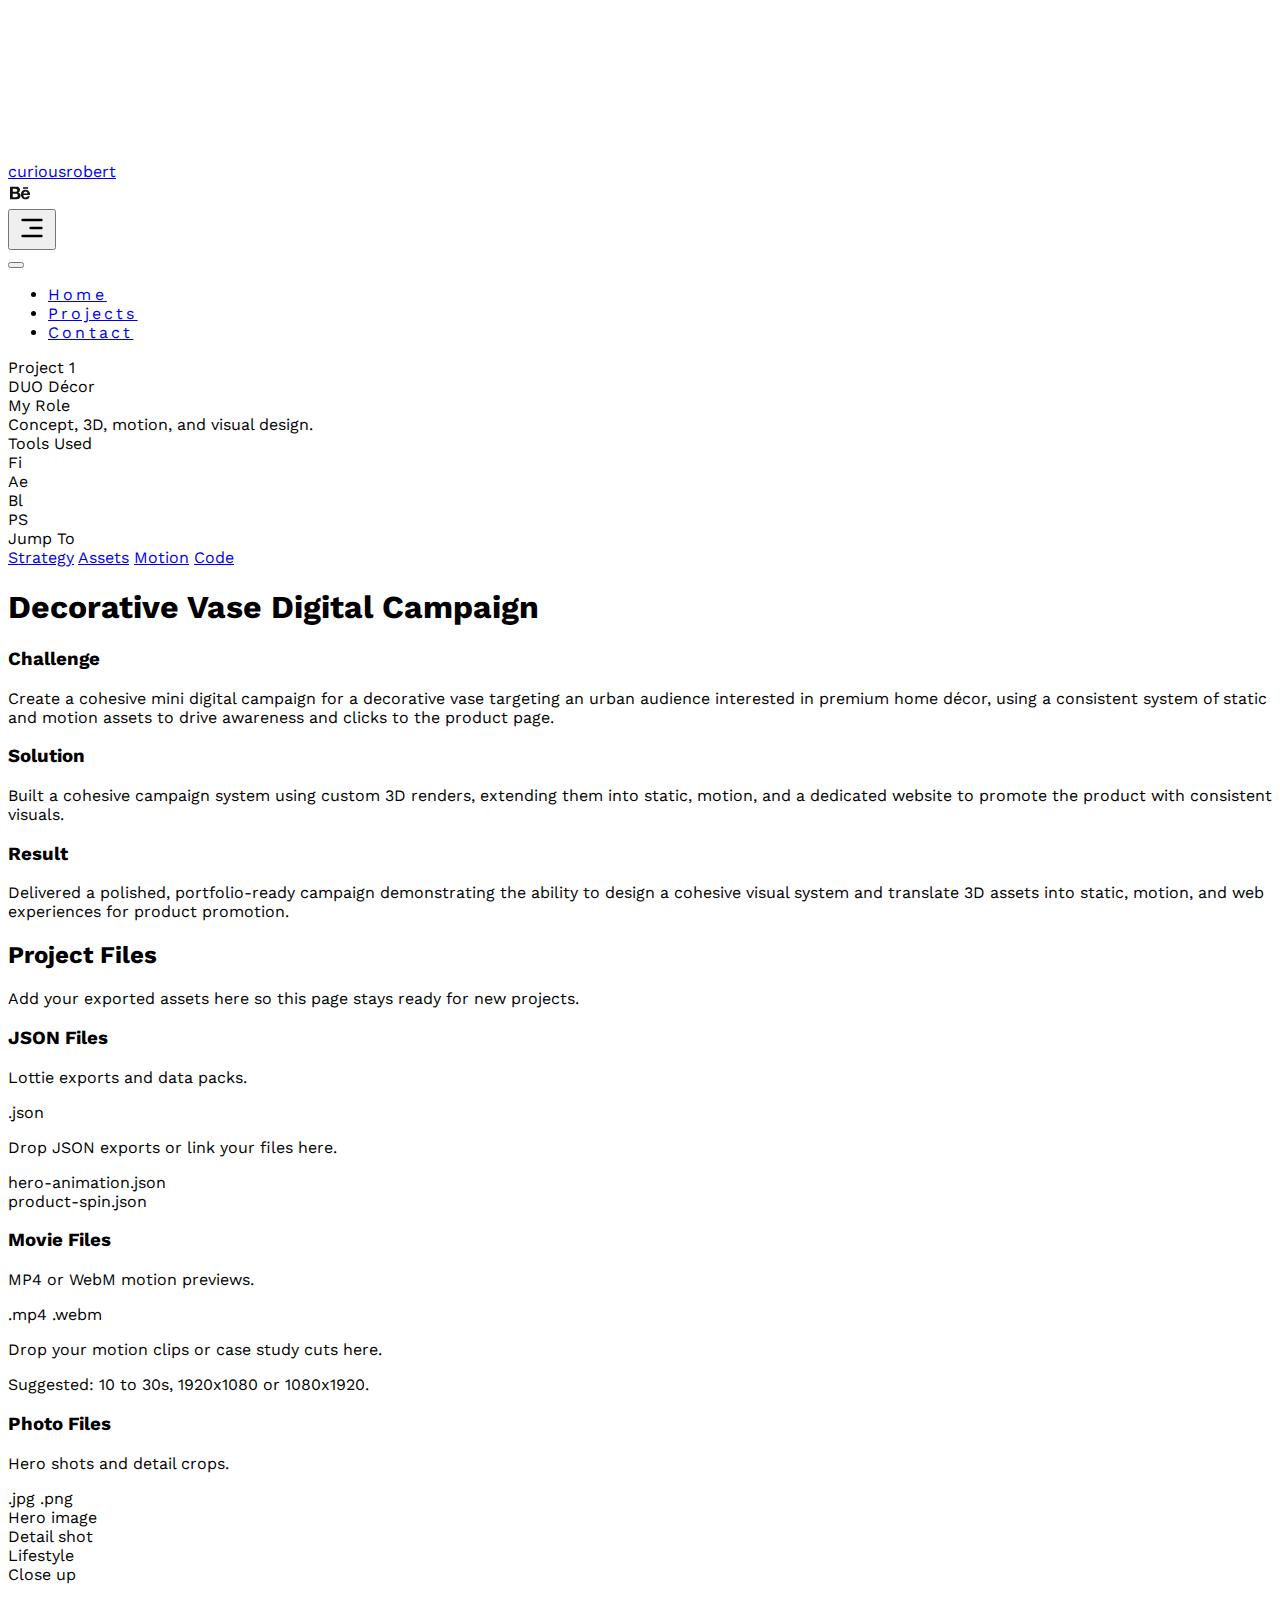
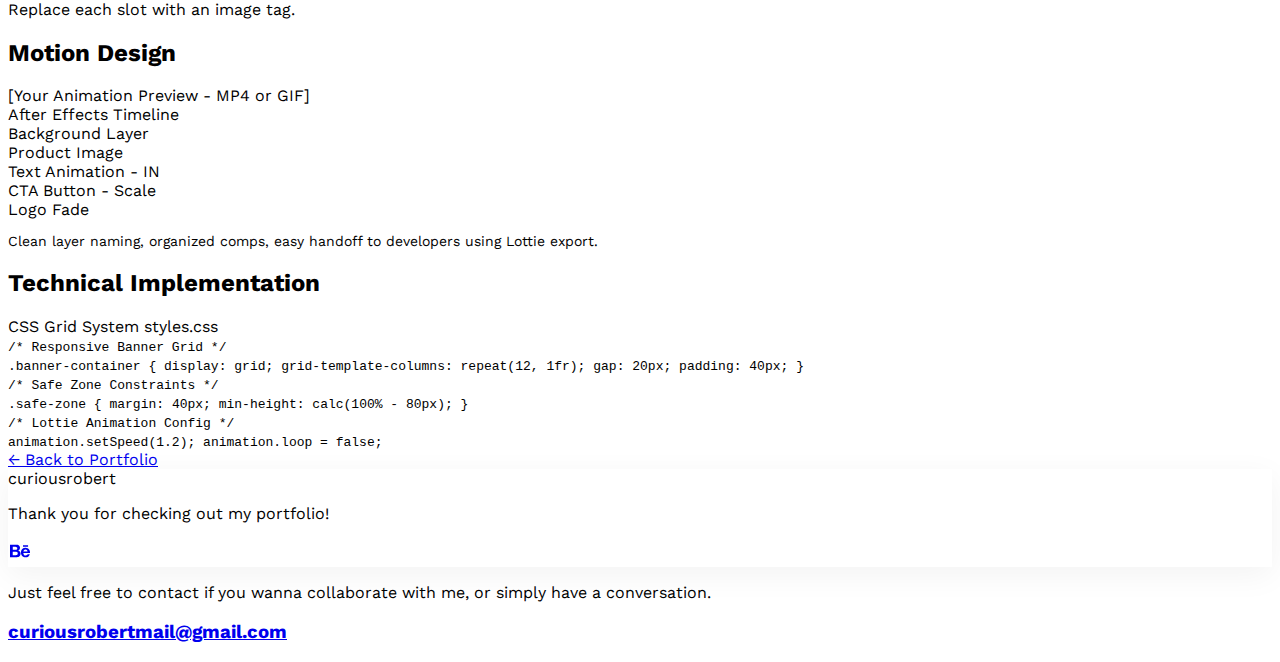
<file: project_1/index.html>
<!doctype html>
<html lang="en">

<head>
  <title>Project Portfolio | curiousrobert</title>
  <!-- Required meta tags -->
  <meta charset="utf-8" />
  <meta name="viewport" content="width=device-width, initial-scale=1, shrink-to-fit=no" />

  <!-- fonts -->
  <link rel="preconnect" href="https://fonts.googleapis.com">
  <link rel="preconnect" href="https://fonts.gstatic.com" crossorigin>
  <link href="https://fonts.googleapis.com/css2?family=Work+Sans:ital,wght@0,100..900;1,100..900&family=Inter:wght@400;600;700;800;900&display=swap"
    rel="stylesheet">

  <!-- Bootstrap CSS v5.2.1 -->
  <link href="https://cdn.jsdelivr.net/npm/bootstrap@5.3.2/dist/css/bootstrap.min.css" rel="stylesheet"
    integrity="sha384-T3c6CoIi6uLrA9TneNEoa7RxnatzjcDSCmG1MXxSR1GAsXEV/Dwwykc2MPK8M2HN" crossorigin="anonymous" />

  <!--style sheet-->
  <link rel="stylesheet" href="../css/style.css">
</head>

<body class="project-page">
  <!--svg icons-->
  <svg>
    <symbol id="behance" viewBox="0 0 24 24">
      <path fill="currentColor"
        d="M20.07 6.35H15v1.41h5.09ZM19 16.05a2.23 2.23 0 0 1-1.3.37a2.23 2.23 0 0 1-1.7-.54a2.49 2.49 0 0 1-.62-1.76H22a6.47 6.47 0 0 0-.17-2a5.08 5.08 0 0 0-.8-1.73a4.17 4.17 0 0 0-1.42-1.21a4.37 4.37 0 0 0-2-.45a4.88 4.88 0 0 0-1.9.37a4.51 4.51 0 0 0-1.47 1a4.4 4.4 0 0 0-.95 1.52a5.4 5.4 0 0 0-.33 1.91a5.52 5.52 0 0 0 .32 1.94a4.46 4.46 0 0 0 .88 1.53a4 4 0 0 0 1.46 1a5.2 5.2 0 0 0 1.94.34a4.77 4.77 0 0 0 2.64-.7a4.21 4.21 0 0 0 1.63-2.35h-2.21a1.54 1.54 0 0 1-.62.76m-3.43-4.12a1.87 1.87 0 0 1 1-1.14a2.28 2.28 0 0 1 1-.2a1.73 1.73 0 0 1 1.36.49a2.91 2.91 0 0 1 .63 1.45h-4.15a3 3 0 0 1 .11-.6Zm-5.29-.48a3.06 3.06 0 0 0 1.28-1a2.72 2.72 0 0 0 .43-1.58a3.28 3.28 0 0 0-.29-1.48a2.4 2.4 0 0 0-.82-1a3.24 3.24 0 0 0-1.27-.52a7.54 7.54 0 0 0-1.64-.16H2v12.58h6.1a6.55 6.55 0 0 0 1.65-.21a4.55 4.55 0 0 0 1.43-.65a3.13 3.13 0 0 0 1-1.14a3.41 3.41 0 0 0 .37-1.65a3.47 3.47 0 0 0-.57-2a3 3 0 0 0-1.75-1.19ZM4.77 7.86h2.59a4.17 4.17 0 0 1 .71.06a1.64 1.64 0 0 1 .61.22a1.05 1.05 0 0 1 .42.44a1.42 1.42 0 0 1 .16.72a1.36 1.36 0 0 1-.47 1.15a2 2 0 0 1-1.22.35h-2.8Zm4.84 7.44a1.28 1.28 0 0 1-.45.5a2 2 0 0 1-.65.26a3.33 3.33 0 0 1-.78.08h-3v-3.45h3a2.4 2.4 0 0 1 1.45.41a1.65 1.65 0 0 1 .54 1.39a1.77 1.77 0 0 1-.11.81" />
    </symbol>
    <symbol id="menu" viewBox="0 0 24 24">
      <path fill="black"
        d="M4 6a1 1 0 0 1 1-1h14a1 1 0 1 1 0 2H5a1 1 0 0 1-1-1m0 12a1 1 0 0 1 1-1h14a1 1 0 1 1 0 2H5a1 1 0 0 1-1-1m7-7a1 1 0 1 0 0 2h8a1 1 0 1 0 0-2z" />
    </symbol>
  </svg>

  <header id="top" class="position-sticky top-0 start-0" style="z-index:10;">
    <nav class="navbar bg-white fixed-top">
      <div class="container-fluid">
        <div class="d-flex align-items-center g-4">
          <a class="navbar-brand d-flex" href="../">
            <span class="fw-bold text-uppercase">curiousrobert</span>
          </a>
          <div class="icon px-5">
            <a href="https://www.behance.net/curiousrobert" class="text-decoration-none" target="_blank" rel="noopener">
              <svg class="behance" width="24" height="24">
                <use xlink:href="#behance"></use>
              </svg>
            </a>
          </div>
        </div>
        <button class="navbar-toggler border-0" type="button" data-bs-toggle="offcanvas"
          data-bs-target="#offcanvasNavbar" aria-controls="offcanvasNavbar">
          <span class="navabar-toggler-icon">
            <svg class="text-primary menu" width="32" height="32">
              <use xlink:href="#menu"></use>
            </svg>
          </span>
        </button>
        <div class="offcanvas offcanvas-end text-white bg-black" tabindex="-1" id="offcanvasNavbar" aria-labelledby="offcanvasNavbarLabel">
          <div class="offcanvas-header">
            <button type="button" class="btn-close btn-close-white ms-3" data-bs-dismiss="offcanvas"
              aria-label="Close"></button>
          </div>
          <div class="offcanvas-body">
            <ul class="navbar-nav flex-grow-1 p-4">
              <li class="nav-item">
                <a class="nav-link text-uppercase ls-4 text-white" aria-current="page" href="../">Home</a>
              </li>
              <li class="nav-item">
                <a class="nav-link active text-uppercase ls-4 text-white" aria-current="page" href="./">Projects</a>
              </li>
              <li class="nav-item">
                <a class="nav-link text-uppercase ls-4 text-white" aria-current="page" href="../#footer">Contact</a>
              </li>
            </ul>
          </div>
        </div>
      </div>
    </nav>
  </header>

  <section class="py-5 mt-5">
    <div class="container">
      <div class="row">
        <!-- Sticky Sidebar -->
        <aside class="col-lg-3 mb-4 mb-lg-0">
          <div class="project-sidebar">
            <div class="sidebar-section">
              <div class="sidebar-label">Project 1</div>
              <div class="client-name">DUO Décor</div>
            </div>

            <div class="sidebar-section">
              <div class="sidebar-label">My Role</div>
              <div class="role-text">Concept, 3D, motion, and visual design.</div>
            </div>

            <div class="sidebar-section">
              <div class="sidebar-label">Tools Used</div>
              <div class="tool-grid">
                <div class="tool-icon" title="Figma">Fi</div>
                <div class="tool-icon" title="After Effects">Ae</div>
                <div class="tool-icon" title="Blender">Bl</div>
                <div class="tool-icon" title="Photoshop">PS</div>
              </div>
            </div>

            <div class="sidebar-section">
              <div class="sidebar-label">Jump To</div>
              <nav class="sidebar-nav">
                <a href="#strategy" class="sidebar-nav-link">Strategy</a>
                <a href="#assets" class="sidebar-nav-link">Assets</a>
                <a href="#motion" class="sidebar-nav-link">Motion</a>
                <a href="#code" class="sidebar-nav-link">Code</a>
              </nav>
            </div>
          </div>
        </aside>

        <!-- Main Content -->
        <main class="col-lg-9">
          <!-- Section 1: Business Context -->
          <section id="strategy" class="mb-5 pb-5">
            <h1 class="display-2 fw-bold mb-4">Decorative Vase Digital Campaign</h1>
            
            <div class="tldr-box rounded-4">
              <div class="tldr-item">
                <h3>Challenge</h3>
                <p>Create a cohesive mini digital campaign for a decorative vase targeting an urban audience interested in premium home décor, using a consistent system of static and motion assets to drive awareness and clicks to the product page.</p>
              </div>
              <div class="tldr-item">
                <h3>Solution</h3>
                <p>Built a cohesive campaign system using custom 3D renders, extending them into static, motion, and a dedicated website to promote the product with consistent visuals.</p>
              </div>
              <div class="tldr-item">
                <h3>Result</h3>
                <p>Delivered a polished, portfolio-ready campaign demonstrating the ability to design a cohesive visual system and translate 3D assets into static, motion, and web experiences for product promotion.</p>
              </div>
            </div>
          </section>

          <!-- Section 2: Project Files -->
          <section id="assets" class="mb-5 pb-5">
            <h2 class="display-4 fw-bold mb-4">Project Files</h2>
            <p class="text-muted mb-4 asset-intro">
              Add your exported assets here so this page stays ready for new projects.
            </p>

            <div class="row g-4">
              <div class="col-lg-4">
                <div class="asset-card rounded-4">
                  <div class="asset-card-header">
                    <div>
                      <h3 class="asset-title">JSON Files</h3>
                      <p class="asset-subtitle">Lottie exports and data packs.</p>
                    </div>
                    <span class="asset-tag">.json</span>
                  </div>
                  <div class="asset-slot asset-slot--json">
                    <p class="asset-placeholder">Drop JSON exports or link your files here.</p>
                  </div>
                  <div class="asset-file-list">
                    <div class="asset-file">hero-animation.json</div>
                    <div class="asset-file">product-spin.json</div>
                  </div>
                </div>
              </div>

              <div class="col-lg-4">
                <div class="asset-card rounded-4">
                  <div class="asset-card-header">
                    <div>
                      <h3 class="asset-title">Movie Files</h3>
                      <p class="asset-subtitle">MP4 or WebM motion previews.</p>
                    </div>
                    <span class="asset-tag">.mp4 .webm</span>
                  </div>
                  <div class="asset-slot asset-slot--video">
                    <p class="asset-placeholder">Drop your motion clips or case study cuts here.</p>
                  </div>
                  <p class="asset-meta">Suggested: 10 to 30s, 1920x1080 or 1080x1920.</p>
                </div>
              </div>

              <div class="col-lg-4">
                <div class="asset-card rounded-4">
                  <div class="asset-card-header">
                    <div>
                      <h3 class="asset-title">Photo Files</h3>
                      <p class="asset-subtitle">Hero shots and detail crops.</p>
                    </div>
                    <span class="asset-tag">.jpg .png</span>
                  </div>
                  <div class="asset-photo-grid">
                    <div class="asset-photo-slot">Hero image</div>
                    <div class="asset-photo-slot">Detail shot</div>
                    <div class="asset-photo-slot">Lifestyle</div>
                    <div class="asset-photo-slot">Close up</div>
                  </div>
                  <p class="asset-meta">Replace each slot with an image tag.</p>
                </div>
              </div>
            </div>
          </section>

          <!-- Section 3: Motion -->
          <section id="motion" class="mb-5 pb-5">
            <h2 class="display-4 fw-bold mb-4">Motion Design</h2>
            
            <div class="row g-4">
              <div class="col-md-6">
                <div class="motion-preview rounded-4">
                  [Your Animation Preview - MP4 or GIF]
                </div>
              </div>
              
              <div class="col-md-6">
                <div class="timeline-view rounded-4">
                  <div class="timeline-header">After Effects Timeline</div>
                  <div class="timeline-bars">
                    <div class="timeline-bar">Background Layer</div>
                    <div class="timeline-bar">Product Image</div>
                    <div class="timeline-bar">Text Animation - IN</div>
                    <div class="timeline-bar">CTA Button - Scale</div>
                    <div class="timeline-bar">Logo Fade</div>
                  </div>
                  <p class="mt-4 text-muted" style="font-size: 14px;">
                    Clean layer naming, organized comps, easy handoff to developers using Lottie export.
                  </p>
                </div>
              </div>
            </div>
          </section>

          <!-- Section 4: Code/Technical -->
          <section id="code" class="mb-5 pb-5">
            <h2 class="display-4 fw-bold mb-4">Technical Implementation</h2>
            
            <div class="code-block rounded-4">
              <div class="code-header">
                <span class="code-title">CSS Grid System</span>
                <span class="code-lang">styles.css</span>
              </div>
              <code>
                <span class="code-comment">/* Responsive Banner Grid */</span><br>
                <span class="code-line"><span class="code-property">.banner-container</span> <span class="code-bracket">{</span></span>
                <span class="code-line">  <span class="code-property">display</span>: <span class="code-value">grid</span>;</span>
                <span class="code-line">  <span class="code-property">grid-template-columns</span>: <span class="code-value">repeat(12, 1fr)</span>;</span>
                <span class="code-line">  <span class="code-property">gap</span>: <span class="code-value">20px</span>;</span>
                <span class="code-line">  <span class="code-property">padding</span>: <span class="code-value">40px</span>;</span>
                <span class="code-line"><span class="code-bracket">}</span></span>
                <br>
                <span class="code-comment">/* Safe Zone Constraints */</span><br>
                <span class="code-line"><span class="code-property">.safe-zone</span> <span class="code-bracket">{</span></span>
                <span class="code-line">  <span class="code-property">margin</span>: <span class="code-value">40px</span>;</span>
                <span class="code-line">  <span class="code-property">min-height</span>: <span class="code-value">calc(100% - 80px)</span>;</span>
                <span class="code-line"><span class="code-bracket">}</span></span>
                <br>
                <span class="code-comment">/* Lottie Animation Config */</span><br>
                <span class="code-line"><span class="code-property">animation.setSpeed</span>(<span class="code-value">1.2</span>);</span>
                <span class="code-line"><span class="code-property">animation.loop</span> = <span class="code-value">false</span>;</span>
              </code>
            </div>
          </section>

          <!-- Back to Home -->
          <div class="text-center my-5">
            <a href="../" class="btn btn-primary px-5 py-3">← Back to Portfolio</a>
          </div>
        </main>
      </div>
    </div>
  </section>

  <footer id="footer" class="bg-black text-white py-5 mt-5">
    <div class="container-sm">
      <div class="row g-md-5 my-5">
        <div class="col-md-4">
          <div class="info-box">
            <span class="fw-bold text-uppercase">curiousrobert</span>
            <p class="py-4">
              Thank you for checking out my portfolio!
            </p>
            <div class="social-links">
              <a href="https://www.behance.net/curiousrobert" class="text-decoration-none" target="_blank" rel="noopener">
                <svg class="behance" width="24" height="24">
                  <use xlink:href="#behance"></use>
                </svg>
              </a>
            </div>
          </div>
        </div>
        <div class="col-md-5">
          <p>
            Just feel free to contact if you wanna collaborate with me, or simply have a conversation.
          </p>
          <h3>
            <a href="mailto:curiousrobertmail@gmail.com" class="text-white text-decoration-none">curiousrobertmail@gmail.com</a>
          </h3>
        </div>
      </div>
    </div>
  </footer>

  <!-- Bootstrap JavaScript Libraries -->
  <script src="https://cdn.jsdelivr.net/npm/@popperjs/core@2.11.8/dist/umd/popper.min.js"
    integrity="sha384-I7E8VVD/ismYTF4hNIPjVp/Zjvgyol6VFvRkX/vR+Vc4jQkC+hVqc2pM8ODewa9r"
    crossorigin="anonymous"></script>

  <script src="https://cdn.jsdelivr.net/npm/bootstrap@5.3.2/dist/js/bootstrap.min.js"
    integrity="sha384-BBtl+eGJRgqQAUMxJ7pMwbEyER4l1g+O15P+16Ep7Q9Q+zqX6gSbd85u4mG4QzX+"
    crossorigin="anonymous"></script>

  <script>
    // Smooth Scroll for Navigation
    document.querySelectorAll('.sidebar-nav-link').forEach(link => {
      link.addEventListener('click', (e) => {
        e.preventDefault();
        const targetId = link.getAttribute('href');
        const targetSection = document.querySelector(targetId);
        const headerOffset = 100;
        const elementPosition = targetSection.getBoundingClientRect().top;
        const offsetPosition = elementPosition + window.pageYOffset - headerOffset;

        window.scrollTo({
          top: offsetPosition,
          behavior: 'smooth'
        });
      });
    });
  </script>
</body>

</html>
</file>
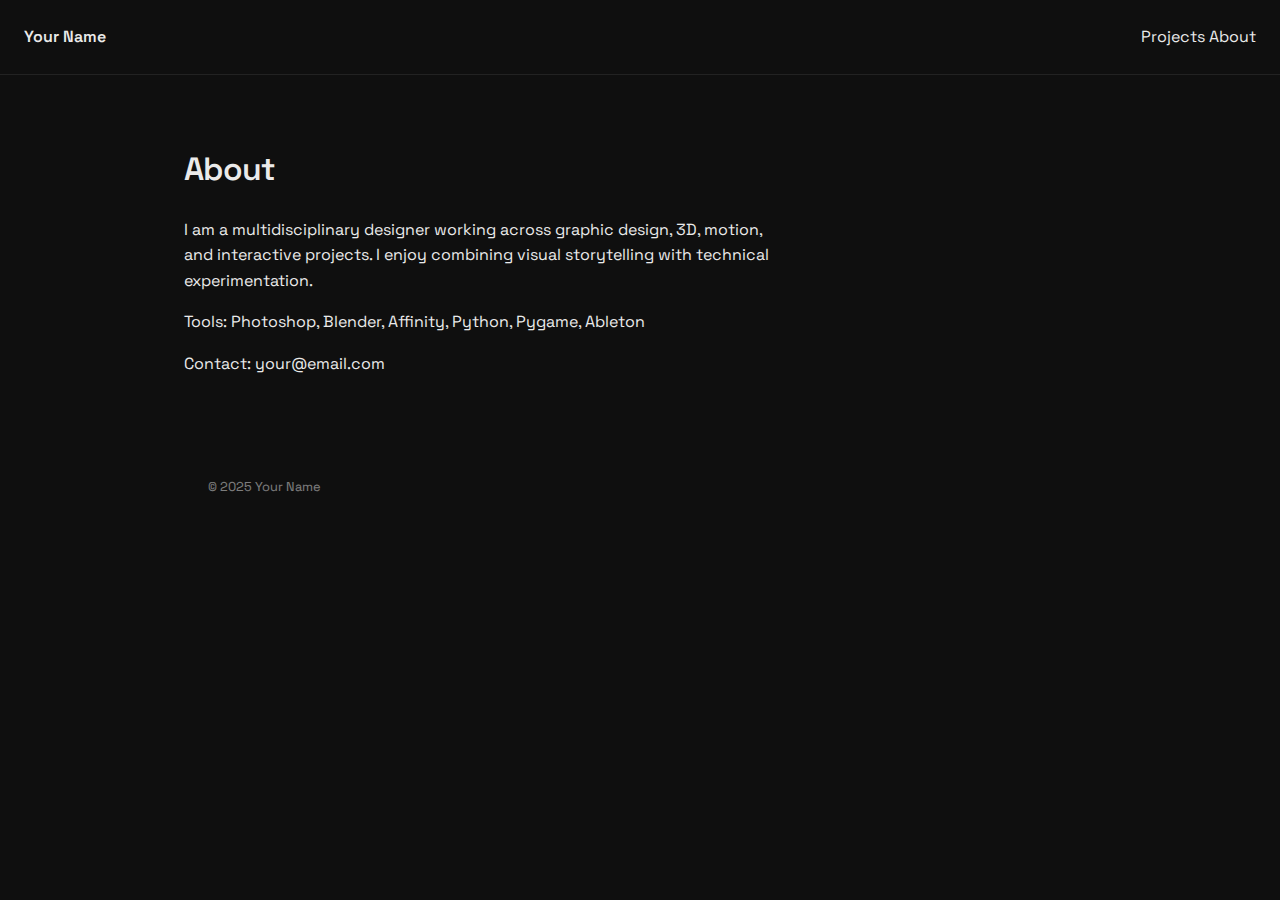
<file: about.html>
<!DOCTYPE html>
<html lang="en">
<head>
  <link rel="preconnect" href="https://fonts.googleapis.com">
  <link rel="preconnect" href="https://fonts.gstatic.com" crossorigin>
  <link href="https://fonts.googleapis.com/css2?family=Space+Grotesk:wght@400;500;600;700&display=swap" rel="stylesheet">
<meta charset="UTF-8" />
  <title>About — Your Name</title>
  <meta name="viewport" content="width=device-width, initial-scale=1" />
  <link rel="stylesheet" href="style.css" />
</head>
<body>

<header class="nav">
  <a href="index.html" class="logo">Your Name</a>
  <nav>
    <a href="projects.html">Projects</a>
    <a href="about.html">About</a>
  </nav>
</header>

<main class="container">
  <h1>About</h1>
  <p>
    I am a multidisciplinary designer working across graphic design,
    3D, motion, and interactive projects. I enjoy combining visual
    storytelling with technical experimentation.
  </p>

  <p>
    Tools: Photoshop, Blender, Affinity, Python, Pygame, Ableton
  </p>

  <p>
    Contact: your@email.com
  </p>
</main>

<footer>
  <p>© 2025 Your Name</p>
</footer>

</body>
</html>
</file>
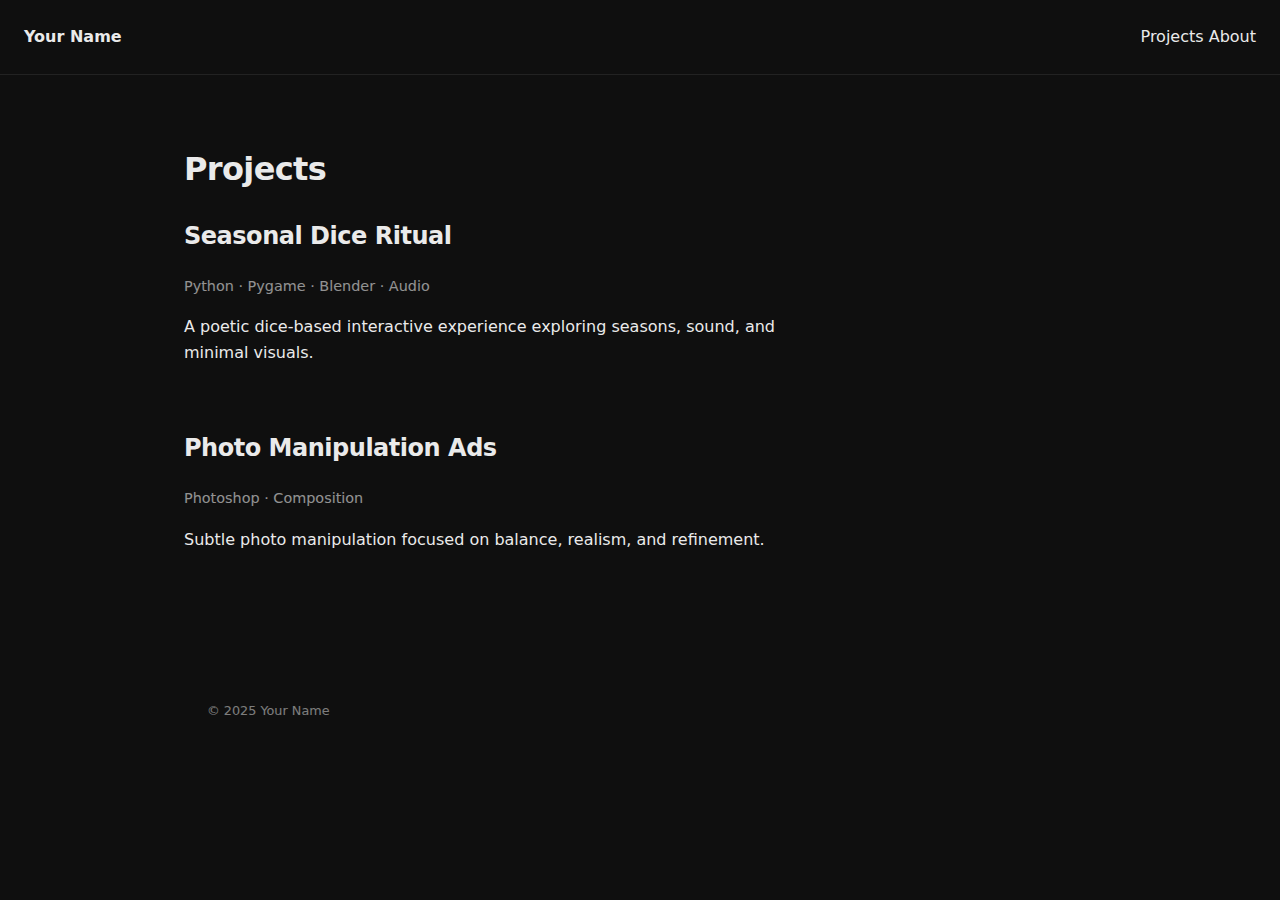
<file: projects.html>
<!DOCTYPE html>
<html lang="en">
<head>
  <meta charset="UTF-8" />
  <title>Projects — Your Name</title>
  <meta name="viewport" content="width=device-width, initial-scale=1" />
  <link rel="stylesheet" href="style.css" />
</head>
<body>

<header class="nav">
  <a href="index.html" class="logo">Your Name</a>
  <nav>
    <a href="projects.html">Projects</a>
    <a href="about.html">About</a>
  </nav>
</header>

<main class="container">
  <h1>Projects</h1>

  <article class="project">
    <h2>Seasonal Dice Ritual</h2>
    <p class="meta">Python · Pygame · Blender · Audio</p>
    <p>
      A poetic dice-based interactive experience exploring seasons, sound,
      and minimal visuals.
    </p>
    <!-- later you add images / videos here -->
  </article>

  <article class="project">
    <h2>Photo Manipulation Ads</h2>
    <p class="meta">Photoshop · Composition</p>
    <p>
      Subtle photo manipulation focused on balance, realism, and refinement.
    </p>
  </article>

</main>

<footer>
  <p>© 2025 Your Name</p>
</footer>

</body>
</html>
</file>
<file: css/style.css>
/* fonts family */

:root {
    --body-font : "Work Sans", sans-serif;
    --bs-btn-font-family : "Work Sans", sans-serif;
}

/* fonts color */

:root {
    --bs-blue: #4BA1A7;
    --bs-red: #F0756C;
    --bs-orange: #F5E9E9;
    --bs-yellow: #EFEAEA;
    --bs-green: #F5F8F1;
    --bs-teal: #EFE8EF;
    --bs-cyan: #F3F3F3;
    --bs-black: #111111; 
    --bs-white: #FFFFFF;
    --bs-gray: #777777; 
    
    --bs-link-color: #111111;
    --bs-link-color-rgb: 17, 17, 17;
    --bs-link-hover-color: #F0756C;
    --bs-link-hover-color-rgb: 240, 117, 108;
    
    --bs-primary: #F0756C;
    --bs-primary-rgb: 240, 117, 108;
    --bs-body-color: #111111;   
    --bs-info: #C3C3C3; 
    --bs-light-text-emphasis: #c3c3c3;
    
    --swiper-pagination-color: #F0756C;
}

body , body  [data-bs-theme=light] {
    --bs-blue: #4BA1A7;
    --bs-red: #F0756C;
    --bs-orange: #F5E9E9;
    --bs-yellow: #EFEAEA;
    --bs-green: #F5F8F1;
    --bs-teal: #EFE8EF;
    --bs-cyan: #F3F3F3;
    --bs-black: #111111; 
    --bs-white: #FFFFFF;
    --bs-gray: #777777;   
    --bs-info: #C3C3C3;
}

.btn-primary {
    --bs-btn-color: var(--bs-black);
    --bs-btn-bg: var(--bs-orange);
    --bs-btn-border-color: var(--bs-orange);
    --bs-btn-hover-color: #fff;
    --bs-btn-hover-bg: var(--bs-black);
    --bs-btn-hover-border-color: var(--bs-black);
    --bs-btn-focus-shadow-rgb: 49, 132, 253;
    --bs-btn-active-bg: var(--bs-black); 
}

.pagination {
    --bs-pagination-padding-x: 0.75rem;
    --bs-pagination-padding-y: 0.375rem;
    --bs-pagination-font-size: 1rem;
    --bs-pagination-color: var(--bs-link-color);
    --bs-pagination-bg: var(--bs-body-bg);
    --bs-pagination-border-width: var(--bs-border-width);
    --bs-pagination-border-color: var(--bs-border-color);
    --bs-pagination-border-radius: var(--bs-border-radius);
    --bs-pagination-hover-color: var(--bs-link-hover-color);
    --bs-pagination-hover-bg: var(--bs-black);
    --bs-pagination-hover-border-color: var(--bs-border-color);
    --bs-pagination-focus-color: var(--bs-link-hover-color);
    --bs-pagination-focus-bg: var(--bs-secondary-bg);
    --bs-pagination-focus-box-shadow: 0 0 0 0.25rem rgba(13, 110, 253, 0.25);
    --bs-pagination-active-color: var(--bs-black);
    --bs-pagination-active-bg: #F5E9E9;
    --bs-pagination-active-border-color: #F5E9E9;
    --bs-pagination-disabled-color: var(--bs-secondary-color);
    --bs-pagination-disabled-bg: var(--bs-secondary-bg);
    --bs-pagination-disabled-border-color: var(--bs-border-color);
    display: flex;
    padding-left: 0;
    list-style: none;
}

.bg-gray {
    background-color: var(--bs-gray) !important;
}

.bg-yellow {
    background-color: var(--bs-yellow) !important;
}

.bg-green {
    background-color: var(--bs-green) !important;
}

.bg-teal {
    background-color: var(--bs-teal) !important;
}

.navbar-nav a.nav-link:hover {
    color: var(--bs-primary) !important;
}

body {
    font-family: var(--body-font);
}

/* font size */
h2,h3,h4,h5,h6 {
    font-weight: 700;
}
.display-1 {
    font-size: calc(4.375rem + 4.5vw);
    font-weight: 900 ;
    font-family: var(--body-font); 
    line-height: 80%;
}
.banner .display-1 {
    font-family: "Inter", sans-serif;
    line-height: 0.9;
    letter-spacing: 0.01em;
    font-kerning: normal;
}
.hero-name-light {
    font-weight: 400;
}
.hero-name-bold {
    font-weight: 800;
}
.display-2,
.display-3,
.display-4,
.display-5 {
    font-weight: 700 ;
}
.p-6 {
    padding: 4rem !important;
}

.info-card {
    display: flex;
    flex-direction: column;
    gap: 0;
    height: 100%;
    border-radius: 1.25rem;
    overflow: hidden;
}
.info-card.single-card {
    background: transparent;
}
.info-card .section-block {
    display: flex;
    flex-direction: column;
    gap: 1.25rem;
    padding: 2.5rem;
}
.info-card .experience-block {
    background: var(--bs-green);
}
.info-card .interests-block {
    background: var(--bs-teal);
}
.card, .info-card, .banner, .portfolio .grid .col img, .info-box {
    box-shadow: 0 8px 30px rgba(0, 0, 0, 0.05);
}
.info-card h3 {
    margin: 0;
}
.info-card .info-entries {
    display: flex;
    flex-direction: column;
    gap: 2rem;
    flex: 1;
    justify-content: space-between;
}
.info-card .entry {
    display: flex;
    flex-direction: column;
    gap: 0.5rem;
}
.info-card .entry h5,
.info-card .entry p {
    margin: 0;
}

/* navbar */
.navbar svg {
    color: #111111;
}

/* banner color */

.banner {
    color: var(--bs-black);
}

/* line height */

p.a {
    line-height: 10%;
}

.lh-small {
    line-height: 80%;
}

.ls-4 {
    letter-spacing: 0.2rem;
}

/* masonry */
.btn.is-checked {
    color: var(--bs-btn-hover-color);
    background-color: var(--bs-btn-hover-bg);
    border-color: var(--bs-btn-hover-border-color);
}
/* paragraph color */
.postf {
    color: var(--bs-gray);
}

.postg {
    color: var(--bs-info);
}

/* width of container */

@media (min-width: 1200px) {
    .container, .container-lg, .container-md, .container-sm, .container-xl {
        max-width: 1460px;
    }
}

/* testimonial */

.testimonial-card {
  background: var(--bs-black);
  color: var(--bs-white);
}

.testimonial-card .postd {
    color: var(--bs-red);
}



/* 3.5 FAQs
/*----------------------------------------------*/
.accordion-item{
    background: var(--bs-yellow);
  }
  h5 button.accordion-button{
    font-family: var(--body-font);
    background: var(--bs-yellow);
  }
  .accordion-button:focus {
    border: none;
    outline: 0;
    box-shadow: none;
  }
  .accordion-button:not(.collapsed) {
    background: none;
    box-shadow: none;
  }

  .accordion-button::after{
    background-image: url("data:image/svg+xml,%3Csvg xmlns='http://www.w3.org/2000/svg' width='1em' height='1em' viewBox='0 0 24 24'%3E%3Cpath fill='black' d='m12 13.171l4.95-4.95l1.414 1.415L12 16L5.636 9.636L7.05 8.222z'/%3E%3C/svg%3E");
  }
  .accordion-button:not(.collapsed)::after {
    background-image: url("data:image/svg+xml,%3Csvg xmlns='http://www.w3.org/2000/svg' width='1em' height='1em' viewBox='0 0 24 24'%3E%3Cpath fill='black' d='m12 13.171l4.95-4.95l1.414 1.415L12 16L5.636 9.636L7.05 8.222z'/%3E%3C/svg%3E");
    transform: rotate(180deg);
  }


/* styles page */
/* 
a {
    color: rgba(var(--bs-black), var(--bs-link-opacity, 1));
    text-decoration: none;
}

a:hover {
    --bs-black: var(--bs-link-hover-color-rgb);
} */

/* blog */

.page-link {
    color: var(--bs-black);
}

.page-link:hover {
    z-index: 2;
    color: var(--bs-pagination-hover-color);
    background-color: var(--bs-pagination-hover-bg);
    border-color: var(--bs-pagination-hover-border-color);
}

.active>.page-link, .page-link.active {
    z-index: 3;
    color: var(--bs-pagination-active-color);
    background-color: var(--bs-pagination-active-bg);
    border-color: var(--bs-pagination-active-border-color);
}
</file>
<file: style.css>
* {
  box-sizing: border-box;
}

body {
  margin: 0;
  font-family: 'Space Grotesk', system-ui, sans-serif;
  background: #0f0f0f;
  color: #eaeaea;
  line-height: 1.6;
}

a {
  color: inherit;
  text-decoration: none;
}

.nav {
  display: flex;
  justify-content: space-between;
  padding: 24px;
  border-bottom: 1px solid #222;
}

.logo {
  font-weight: 600;
}

.container {
  max-width: 960px;
  margin: 0 auto;
  padding: 48px 24px;
}

.hero h1 {
  font-size: 2.5rem;
  margin-bottom: 8px;
}

.hero p {
  opacity: 0.7;
}

.grid {
  display: grid;
  grid-template-columns: repeat(auto-fit, minmax(240px, 1fr));
  gap: 24px;
}

.card {
  padding: 24px;
  border: 1px solid #222;
  transition: transform 0.2s ease;
}

.card:hover {
  transform: translateY(-4px);
}

.project {
  margin-bottom: 64px;
}

.meta {
  opacity: 0.6;
  font-size: 0.9rem;
}

footer {
  text-align: center;
  padding: 24px;
  opacity: 0.5;
  font-size: 0.8rem;
}

h1, h2, h3 {
  font-weight: 600;
  letter-spacing: -0.02em;
}

p {
  max-width: 60ch;
}
</file>
